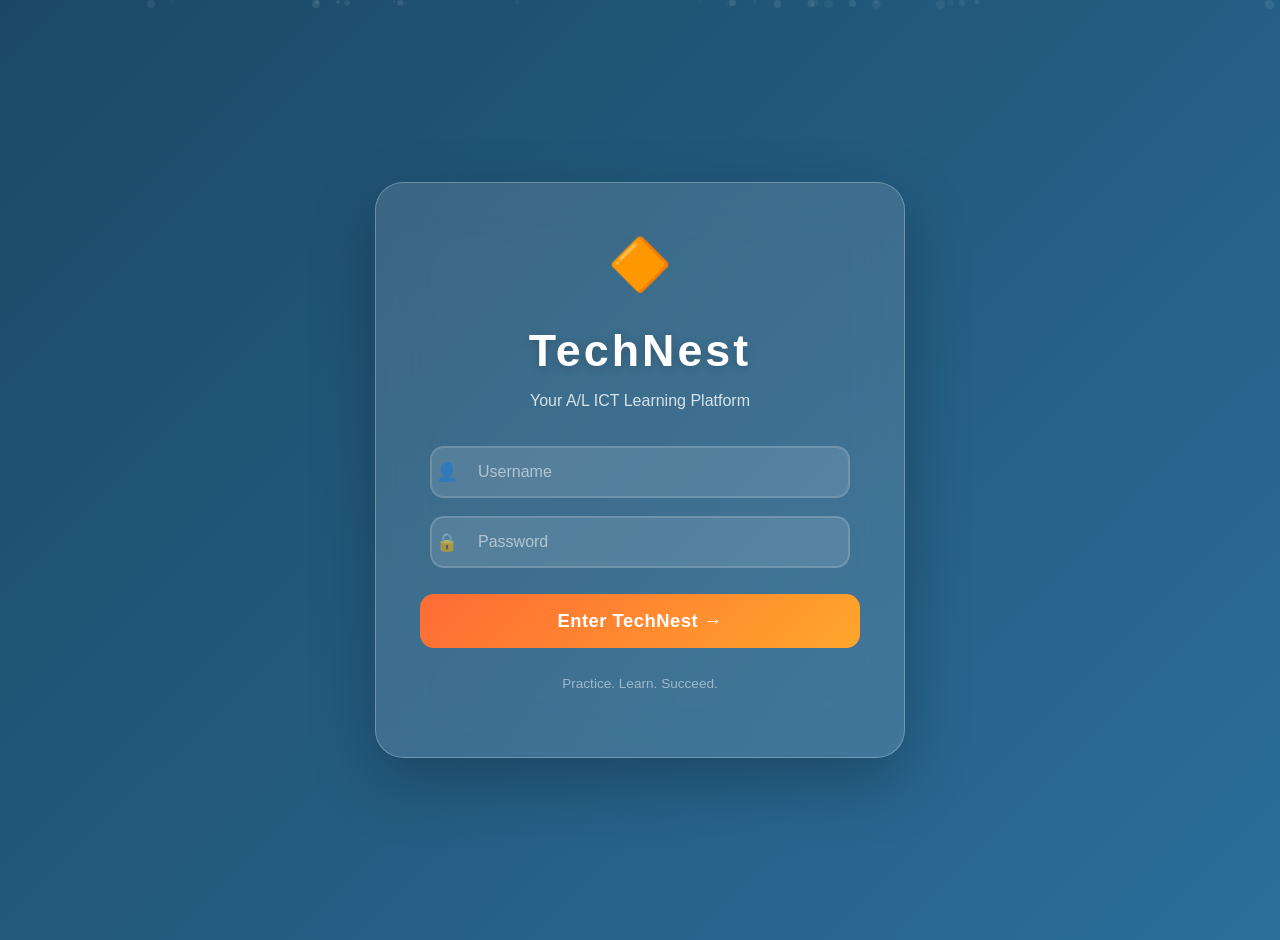
<file: index.html>
<!DOCTYPE html>
<html lang="en">
<head>
    <meta charset="UTF-8">
    <meta name="viewport" content="width=device-width, initial-scale=1.0">
    <title>TechNest - A/L ICT Learning Platform</title>
    <link rel="stylesheet" href="css/index.css">
</head>
<body>
    <div class="particles"></div>
    <div class="login-card">
        <div class="login-icon">🔶</div>
        <h1>TechNest</h1>
        <p class="subtitle">Your A/L ICT Learning Platform</p>
        <div class="input-group">
            <span class="input-icon">👤</span>
            <input type="text" id="username" placeholder="Username" autocomplete="off">
        </div>
        <div class="input-group">
            <span class="input-icon">🔒</span>
            <input type="password" id="password" placeholder="Password">
        </div>
        <button class="btn-enter" id="btnEnter">Enter TechNest →</button>
        <p class="login-footer">Practice. Learn. Succeed.</p>
    </div>
    <script src="js/index.js"></script>
</body>
</html>
</file>
<file: css/index.css>
body {
    min-height: 100vh;
    display: flex;
    justify-content: center;
    align-items: center;
    background: linear-gradient(135deg, #1B4965 0%, #2C6E9B 25%, #FF8C42 50%, #FF6B35 75%, #1B4965 100%);
    background-size: 400% 400%;
    animation: gradientShift 10s ease infinite;
    font-family: 'Segoe UI', Tahoma, Geneva, Verdana, sans-serif;
    margin: 0;
    padding: 20px;
    overflow: hidden;
}
@keyframes gradientShift {
    0% { background-position: 0% 50%; }
    25% { background-position: 50% 100%; }
    50% { background-position: 100% 50%; }
    75% { background-position: 50% 0%; }
    100% { background-position: 0% 50%; }
}
/* Floating particles */
.particles {
    position: fixed;
    top: 0; left: 0; right: 0; bottom: 0;
    pointer-events: none;
    overflow: hidden;
    z-index: 0;
}
.particle {
    position: absolute;
    width: 6px;
    height: 6px;
    background: rgba(255,255,255,0.2);
    border-radius: 50%;
    animation: float linear infinite;
}
@keyframes float {
    0% { transform: translateY(100vh) rotate(0deg); opacity: 0; }
    10% { opacity: 1; }
    90% { opacity: 1; }
    100% { transform: translateY(-10vh) rotate(720deg); opacity: 0; }
}
.login-card {
    position: relative;
    z-index: 1;
    background: rgba(255,255,255,0.12);
    backdrop-filter: blur(24px);
    -webkit-backdrop-filter: blur(24px);
    border: 1px solid rgba(255,255,255,0.25);
    border-radius: 28px;
    padding: 52px 44px;
    width: 440px;
    max-width: 92vw;
    box-shadow: 0 24px 64px rgba(0,0,0,0.25);
    text-align: center;
    animation: cardAppear 0.9s cubic-bezier(0.16, 1, 0.3, 1) forwards;
    opacity: 0;
}
@keyframes cardAppear {
    from { opacity: 0; transform: translateY(40px) scale(0.95); }
    to { opacity: 1; transform: translateY(0) scale(1); }
}
.login-icon {
    font-size: 3.2rem;
    margin-bottom: 8px;
    animation: pulse 2s ease-in-out infinite;
}
@keyframes pulse {
    0%, 100% { transform: scale(1); }
    50% { transform: scale(1.1); }
}
.login-card h1 {
    font-size: 2.8rem;
    font-weight: 900;
    color: #fff;
    margin-bottom: 6px;
    letter-spacing: 3px;
    text-shadow: 0 2px 10px rgba(0,0,0,0.2);
}
.login-card .subtitle {
    color: rgba(255,255,255,0.8);
    font-size: 1rem;
    margin-bottom: 36px;
    font-weight: 400;
}
.input-group {
    margin-bottom: 18px;
    position: relative;
}
.input-group .input-icon {
    position: absolute;
    left: 16px;
    top: 50%;
    transform: translateY(-50%);
    font-size: 1.1rem;
    opacity: 0.6;
}
.login-card input {
    width: 80%;
    padding: 15px 18px 15px 46px;
    border: 2px solid rgba(255,255,255,0.15);
    border-radius: 14px;
    background: rgba(255,255,255,0.12);
    color: #fff;
    font-size: 1rem;
    outline: none;
    transition: all 0.3s ease;
    font-family: inherit;
}
.login-card input::placeholder {
    color: rgba(255,255,255,0.55);
}
.login-card input:focus {
    background: rgba(255,255,255,0.22);
    border-color: rgba(255,255,255,0.4);
    box-shadow: 0 0 20px rgba(255,140,66,0.2);
}
.btn-enter {
    width: 100%;
    padding: 16px;
    border: none;
    border-radius: 14px;
    background: linear-gradient(135deg, #FF6B35, #FFA62B);
    color: #fff;
    font-size: 1.15rem;
    font-weight: 700;
    cursor: pointer;
    transition: all 0.3s ease;
    margin-top: 8px;
    letter-spacing: 0.5px;
    font-family: inherit;
    position: relative;
    overflow: hidden;
}
.btn-enter::after {
    content: '';
    position: absolute;
    top: 0; left: -100%;
    width: 100%; height: 100%;
    background: linear-gradient(90deg, transparent, rgba(255,255,255,0.2), transparent);
    transition: left 0.5s ease;
}
.btn-enter:hover::after {
    left: 100%;
}
.btn-enter:hover {
    transform: translateY(-3px);
    box-shadow: 0 12px 32px rgba(255,107,53,0.5);
}
.btn-enter:active {
    transform: translateY(-1px);
}
.login-footer {
    margin-top: 28px;
    color: rgba(255,255,255,0.5);
    font-size: 0.85rem;
}
</file>
